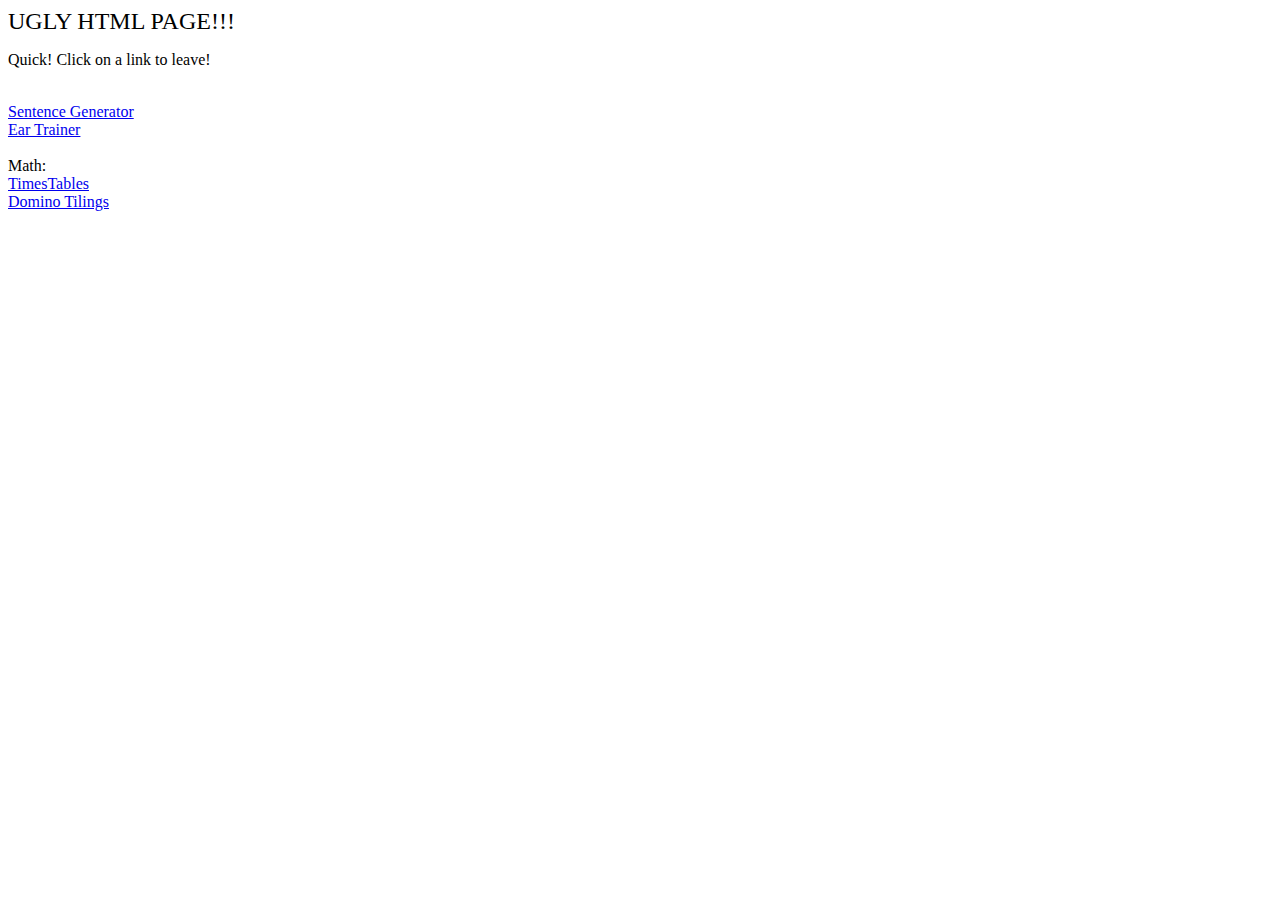
<file: index.html>
<!DOCTYPE html>

<html>
    <head>

    </head>
    <body>
        <header style="font-size:x-large">UGLY HTML PAGE!!!</header>
        <p>Quick! Click on a link to leave!</p>

        <br>

        <a href="./SentenceGenerator/index.html">Sentence Generator</a>
        <br>
        <a href="./EarTrainer/index.html">Ear Trainer</a>
        <br>
        <br>

        <div>
            <a>Math:</a>
            <br>
            <a href="./Math/TimesTables/index.html">TimesTables</a>
            <br>
            <a href="./Math/Domino Tilings/index.html">Domino Tilings</a>
        </div>
    </body>
</html>
</file>
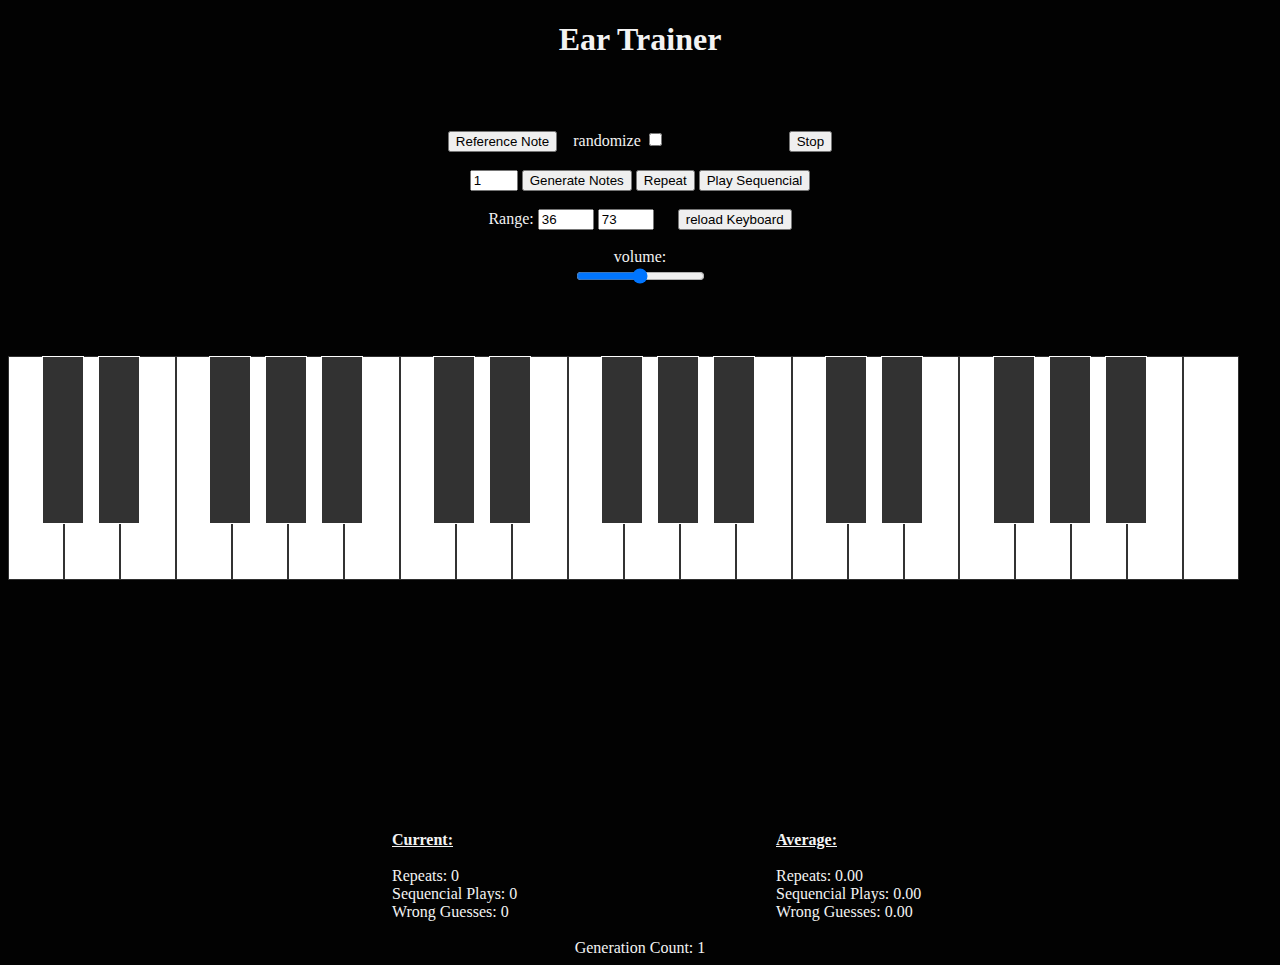
<file: EarTrainer/index.html>
<!DOCTYPE html>

<html>
    <head>
        <script type="text/javascript" src="./Lib/soundfont-player.min.js"></script>
        <script type="text/javascript" src="./Lib/sounds.js"></script>
        <script type="text/javascript" src="./Display.js"></script>
        <link rel="stylesheet" href="./main.css">
    </head>

    <body class="backgr" onload="onload();">
        <h1 class="dark_text" style="text-align:center;">Ear Trainer</h1>

        <div class="contentDiv">
            <button id="ref">Reference Note</button>
            &ensp;
            <label for="randomizeRef" class="dark_text">randomize</label>
            <input type="checkbox" id="randomizeRef" value="False">
            &emsp;
            <button id="stop" style="margin-left:100px">Stop</button>
    
            <br>
            <br>
    
            <input type="number" id="noteCount" value ="1" step="1" min="1" max="5">
            <button id="generate">Generate Notes</button>
            <button id="playChord">Repeat</button>
            <button id="playSequ">Play Sequencial</button>

            <br>
            <br>

            <label class="dark_text">Range:</label>
            <input type="number" id="RangeMin" value="36" step="1" min="09" max="48">
            <input type="number" id="RangeMax" value="73" step="1" min="49" max="88">
            &emsp;
            <button id="reloadKeyb">reload Keyboard</button>

            <br>
            <br>

            <label class="dark_text" for="volumeSlide">volume:</label>
            <div class="slidecontainer">
                <!-- https://www.w3schools.com/howto/howto_js_rangeslider.asp -->
                <input type="range" min="0" max="100" value="50" class="slider" id="volumeSlide">
            </div>
        </div>

        <br>

        <div id="keyboard" style="width:100%; height:400px; position: relative; top:100px;"></div>

        <br>
        <br>

        <h3 id="done" class="dark_text" style="text-align:center; font-size: 60px; visibility:hidden; margin-bottom:10px;">Done!</h3>


        <div><!-- stat block -->
            <label class="dark_text" style="position:absolute; margin-left:30%;  font-weight: bold; text-decoration: underline;">Current:</label> 
            <label class="dark_text" style="position:absolute; margin-left:60%;  font-weight: bold; text-decoration: underline;">Average:</label> 
            <br>
            <br>
            <label id="curRepeats" class="dark_text" style="position:absolute; margin-left:30%">Repeats: 0</label> 
            <label id="avrgRepeats" class="dark_text" style="position:absolute; margin-left:60%">Repeats: 0</label> 
            <br>
            <label id="curSequ" class="dark_text" style="position:absolute; margin-left:30%">Sequencial Plays: 0</label> 
            <label id="avrgSequ" class="dark_text" style="position:absolute; margin-left:60%">Sequencial Plays: 0</label>
            <br>
            <label id="curWrong" class="dark_text" style="position:absolute; margin-left:30%">Wrong Guesses: 0</label>
            <label id="avrgWrong" class="dark_text" style="position:absolute; margin-left:60%">Wrong Guesses: 0</label>
            <br>
            <br>
            <div style="text-align:center"> <label id="genCount" class="dark_text">Generation Count: 0</label> </div>
        </div>

    </body>
</html>
</file>
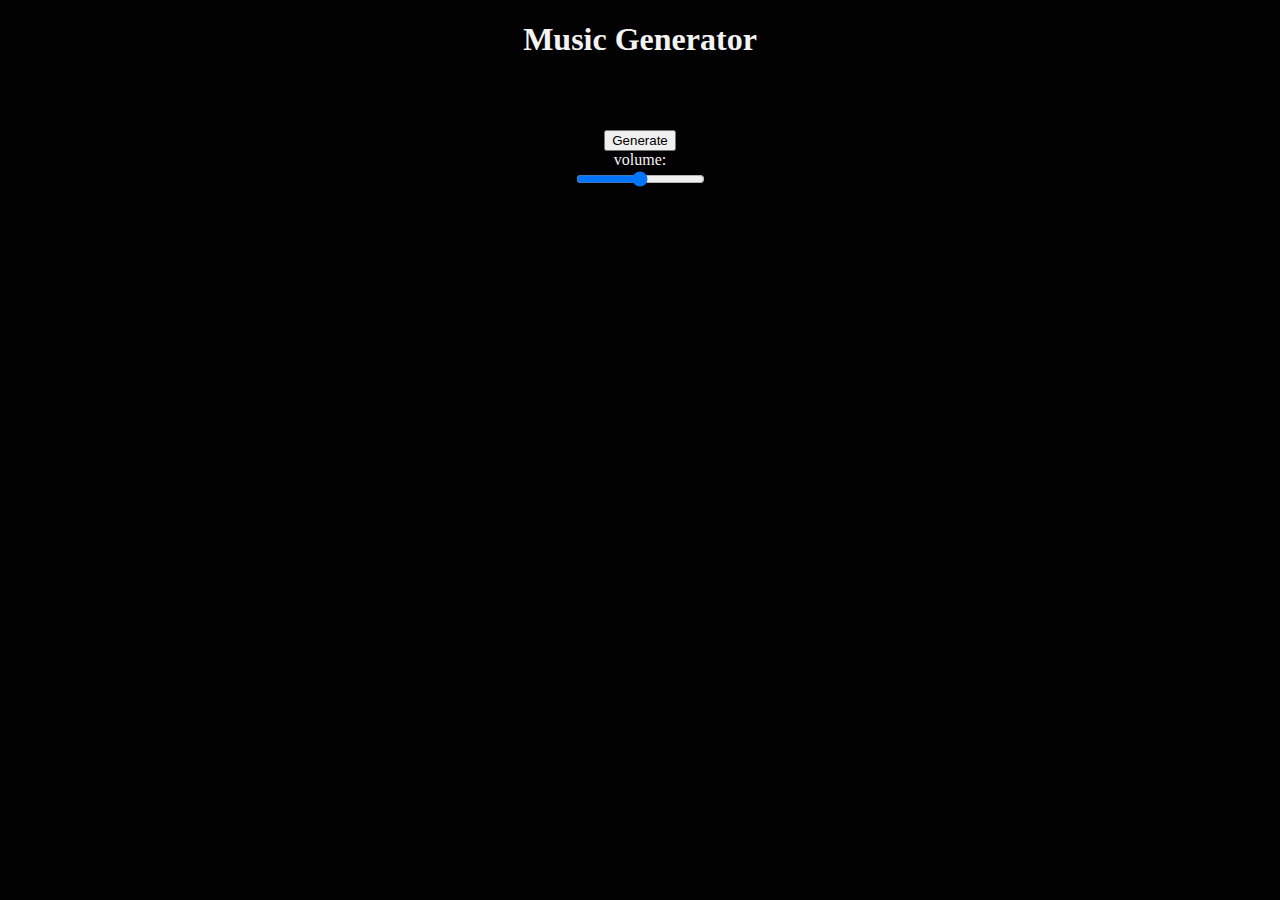
<file: MusicGenerator/index.html>
<!DOCTYPE html>

<html>
    <head>
        <script type="text/javascript" src="./Lib/soundfont-player.min.js"></script>
        <script type="text/javascript" src="./Lib/sounds.js"></script>
        <script type="text/javascript" src="./Generator.js"></script>
        <script type="text/javascript" src="./Display.js"></script>
        <link rel="stylesheet" href="./main.css">
    </head>

    <body class="backgr" onload="onload();">
        <h1 class="dark_text" style="text-align:center;">Music Generator</h1>

        <div class="contentDiv">
            <button id="generateB" class="dark_button">Generate</button>

            <br>

            <label class="dark_text" for="volumeSlide">volume:</label>
            <div class="slidecontainer">
                <!-- https://www.w3schools.com/howto/howto_js_rangeslider.asp -->
                <input type="range" min="0" max="100" value="50" class="slider" id="volumeSlide">
            </div>
        </div>

    </body>
</html>
</file>
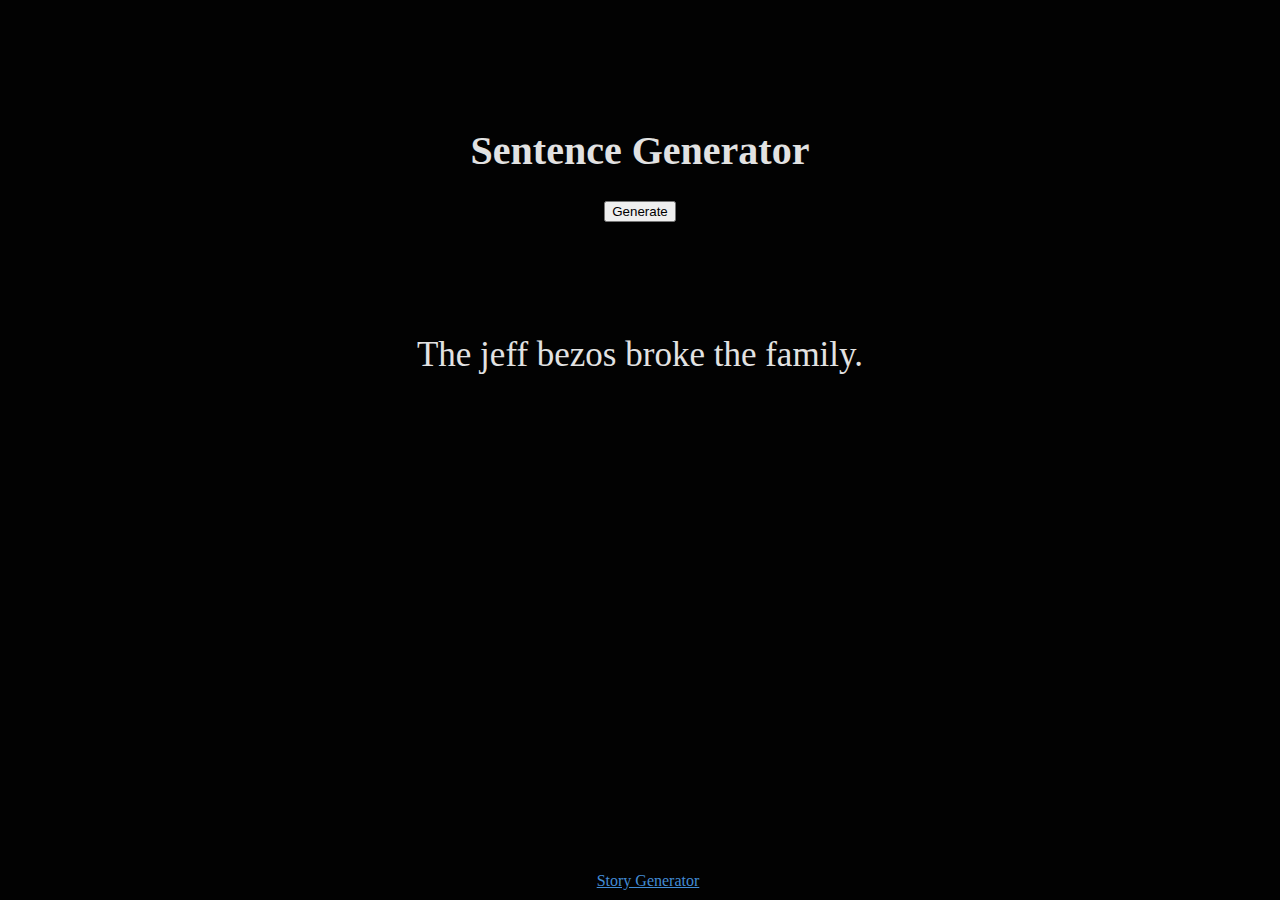
<file: SentenceGenerator/index.html>
<!DOCTYPE html>

<html lang="en">
    <head>
        <script type="module" src="./Display.js"></script>
        <link rel="stylesheet" href="main.css"></href>
    </head>

    <body class="backgr">
        <div class="contentDiv" onload="loaded();">
            <h1 class="dark_text header">Sentence Generator</h1>
            <button id="generateB" class="dark_button">Generate</button>

            <div class="space"></div>

            <p id="text" class="dark_text paragraph">no generation possible</p>

        </div>
        <div class="contentDiv bottomDiv">
            <a href="./Story/index.html">Story Generator</a>
        </div>
    </body>
</html>
</file>
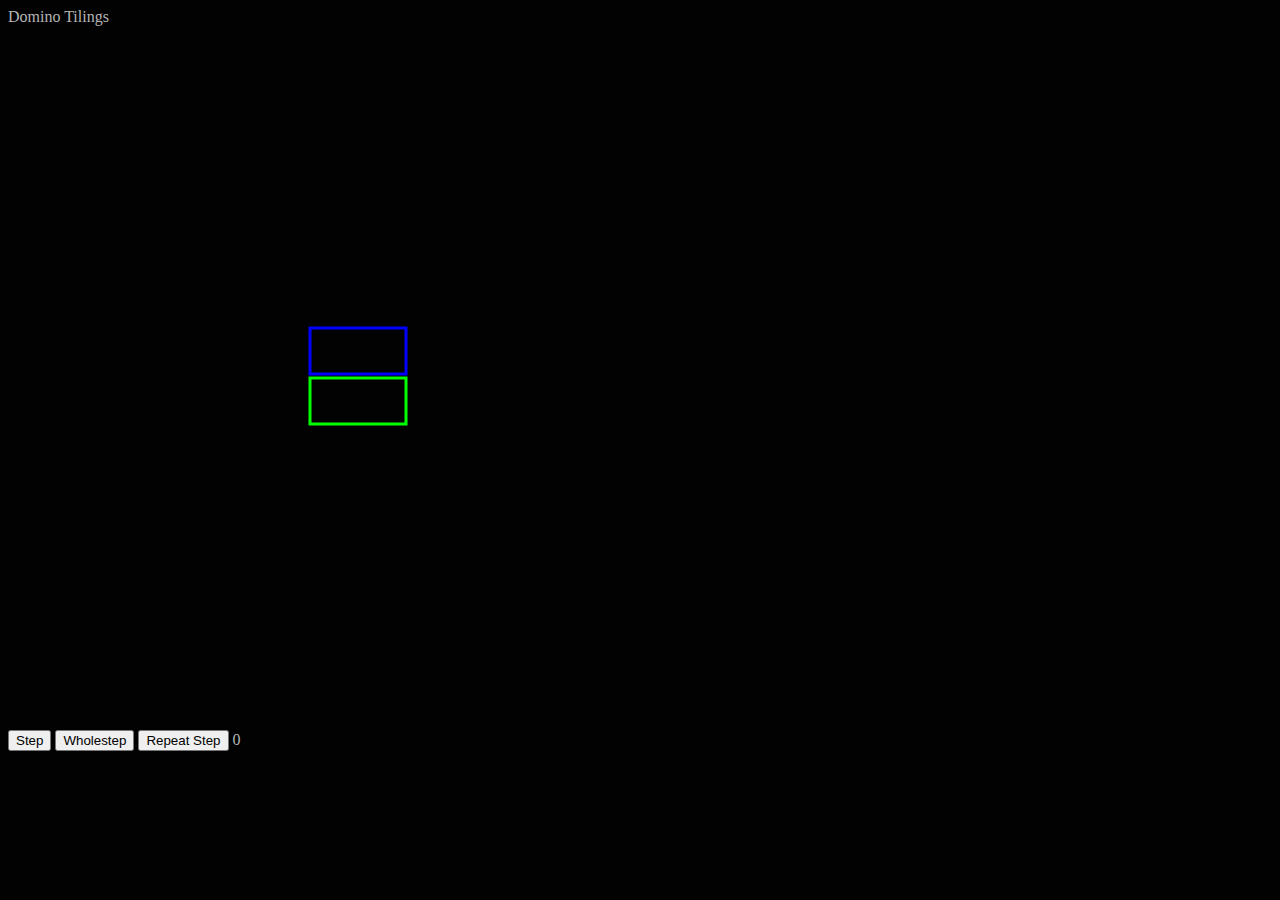
<file: Math/Domino Tilings/index.html>
<!DOCTYPE html>

<html>
    <head>
        <script type="module" src="./scripts/Display.js"></script>

        <link rel="stylesheet" href="./main.css">           <!-- load the css data for the text -->
    </head>
    <body class="backgr">
        <label class="dark_text">Domino Tilings</label>

        <br>

        <canvas id="canvas" width="500px" height="500px"></canvas>

        <br>

        <div>
            <button id="step">Step</button>
            <button id="wholeStep">Wholestep</button>
            <button id="repeatStep">Repeat Step</button>
            
            <label id="stepCount" class="dark_text">0</label>
        </div>


    </body>
</html>
</file>
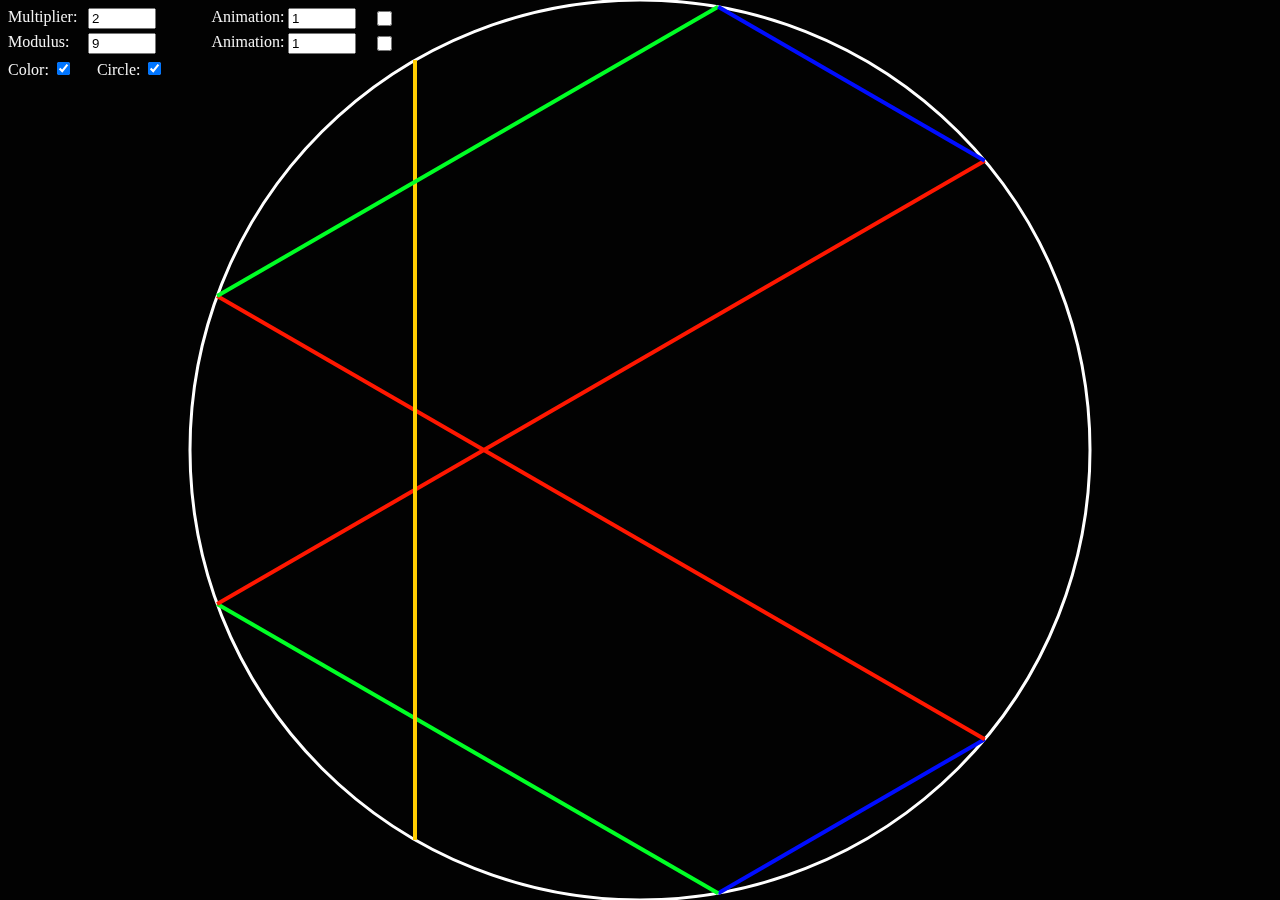
<file: Math/TimesTables/index.html>
<!DOCTYPE html>

<html>
    <head>
        <script src="./scripts/Display.js"></script>

        <link rel="stylesheet" href="./main.css">           <!-- load the css data for the text -->
    </head>
    <body class="backgr" onload="onload()" onresize="onresize()">
        <canvas id="canvas" class="screenCanvas"></canvas>

        <div>
            <div class="divGrid">
                <label style="grid-area: 1 / 1 / 1 / 2; text-align: center;" class="dark_text cell" for="mul" >Multiplier:</label>
                <label style="grid-area: 2 / 1 / 2 / 2; text-align: center" class="dark_text cell" for="mod">Modulus:</label>

                <input style="grid-area: 1 / 2 / 1 / 3; width:60px;" class="cell" id="mul" type="number" step="1" value="2"></input>
                <input style="grid-area: 2 / 2 / 2 / 3; width:60px;" class="cell" id="mod" type="number" min="0" max="10000" step="1" value="9"></input>
            
                <label style="grid-area: 1 / 3 / 1 / 4; width:80px; text-align: center;" class="dark_text cell">Animation:</label>
                <input style="grid-area: 1 / 4 / 1 / 5; width:60px;" class="cell" id="mulSpeed" type="number" step="0.5" value="1"></input>
                <input style="grid-area: 1 / 5 / 1 / 6; width:25px;" class="cell" id="animMul" type="checkbox"></input>

                <label style="grid-area: 2 / 3 / 2 / 4; width:80px; text-align: center;" class="dark_text cell">Animation:</label>
                <input style="grid-area: 2 / 4 / 2 / 5; width:60px;" class="cell" id="modSpeed" type="number" step="0.5" value="1"></input>
                <input style="grid-area: 2 / 5 / 2 / 6; width:25px;" class="cell" id="animMod" type="checkbox"></input>
            </div>

            <div>
                <label for="color" class="dark_text">Color:</label>
                <input type="checkbox" id="color" checked></input>
                &emsp;
                <label for="circle" class="dark_text">Circle:</label>
                <input type="checkbox" id="circle" checked></input>
            </div>
            
        </div>
    </body>
</html>
</file>
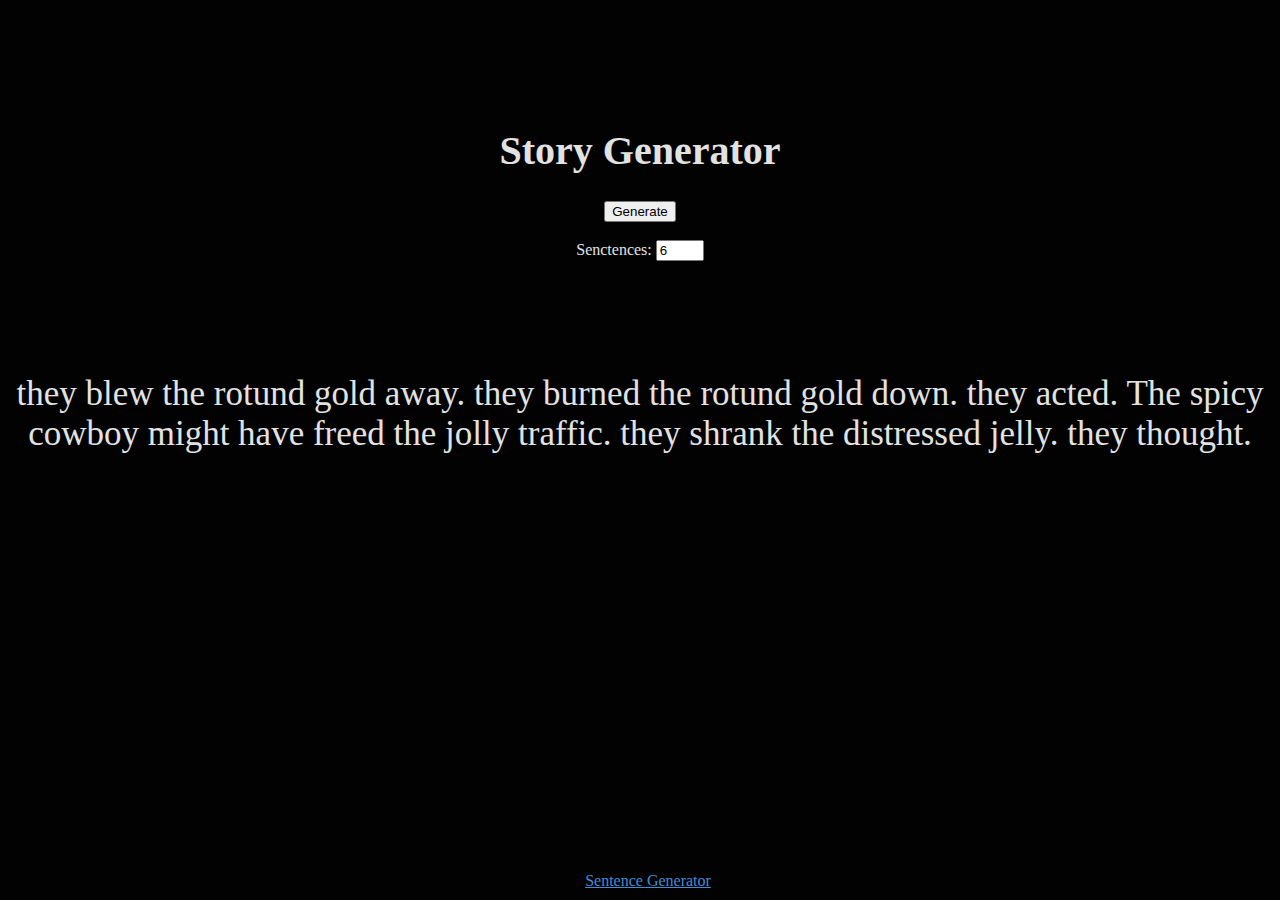
<file: SentenceGenerator/Story/index.html>
<!DOCTYPE html>

<html lang="en">
    <head>
        <script type="module" src="./Display.js"></script>
        <link rel="stylesheet" href="../main.css"></href>
    </head>

    <body class="backgr">
        <div class="contentDiv">
            <h1 class="dark_text header">Story Generator</h1>
            <button id="generateB" class="dark_button">Generate</button>
            <br>
            <br>
            <label for="SentenceCount" class="dark_text">Senctences:</label>
            <input type="number" id="SentenceCount" value="6" step="1" min="0" style="width: 40px">

            <div class="space"></div>

            <p id="text" class="dark_text paragraph">no generation possible</p>
        </div>
        <div class="contentDiv bottomDiv">
            <a href="../index.html">Sentence Generator</a>
        </div>
    </body>
</html>
</file>
<file: EarTrainer/main.css>
.backgr{
    background-color: rgb(2, 2, 2);
}

.dark_text{
    color: rgb(243, 243, 243);
}

.contentDiv{
    text-align: center;
    margin: 0 auto;
    position: relative;
    top: 50px;
}


.darkKey{
    background-color: rgb(50, 50, 50);
    border: 1px solid rgb(255, 255, 255);

    transition-duration: 0.2s;
    position:absolute;
    z-index: 2;
}
.darkKey:hover{ 
    background-color: rgb(80, 80, 80); 
}
.darkKey:active{ 
    transform: scaleY(105%) translateY(2.5%); 
}


.whiteKey{
    background-color: rgb(255, 255, 255);
    border: 1px solid rgb(50, 50, 50);

    transition-duration: 0.2s;
    position:absolute;
    z-index: 1;
}
.whiteKey:hover{ 
    background-color: rgb(200, 200, 200); 
}
.whiteKey:active{ 
    transform: scaleY(105%) translateY(2.5%);
}
</file>
<file: MusicGenerator/main.css>
.backgr{
    background-color: rgb(2, 2, 2);
}

.dark_text{
    color: rgb(243, 243, 243);
}

.contentDiv{
    text-align: center;
    margin: 0 auto;
    position: relative;
    top: 50px;
}
</file>
<file: SentenceGenerator/main.css>
.backgr{
    background-color: rgb(2, 2, 2);
}

.dark_text{
    color: rgb(226, 226, 226);
}

.header{
    font-size: 40px;
    font-style: bold;
}
.paragraph {
    font-size: 35px;
}


.contentDiv{
    text-align: center;
    margin: 0 auto;
    position: relative;
    top: 100px;
    /*border:solid 1px rgb(255, 255, 255);*/
}

.bottomDiv{
    position: absolute;
    margin: 0 20%;
    width: 60%;
    bottom: 10px;
    top: auto;
}

a{
    color: rgb(66, 140, 213);
}

.space{
    margin-bottom: 3cm;
}
</file>
<file: Math/Domino Tilings/main.css>
.dark_text {
    color: rgb(181, 181, 181);
}

.backgr {
    background-color: rgb(2, 2, 2);
}
</file>
<file: Math/TimesTables/main.css>
.backgr{
    background-color: rgb(2, 2, 2);
}

.dark_text{
    color: rgb(243, 243, 243);
}

.divGrid{
    display: grid;
    grid-template-columns: 80px 120px 80px 80px 25px ;
    grid-template-rows: 25px;
}
.cell{
    height: 15px;
    width: 60px;
    margin-bottom: 5px;
}


.screenCanvas{
    /*
    width:100%;
    width:100vw;
    height:100%;
    height:100vh;*/
    
    position: absolute;
    /*box-sizing: border-box;*/
    top:0px;
    left:0px;
    /*
    right:0px;
    bottom:0px;*/
    z-index: -1;
}
</file>
